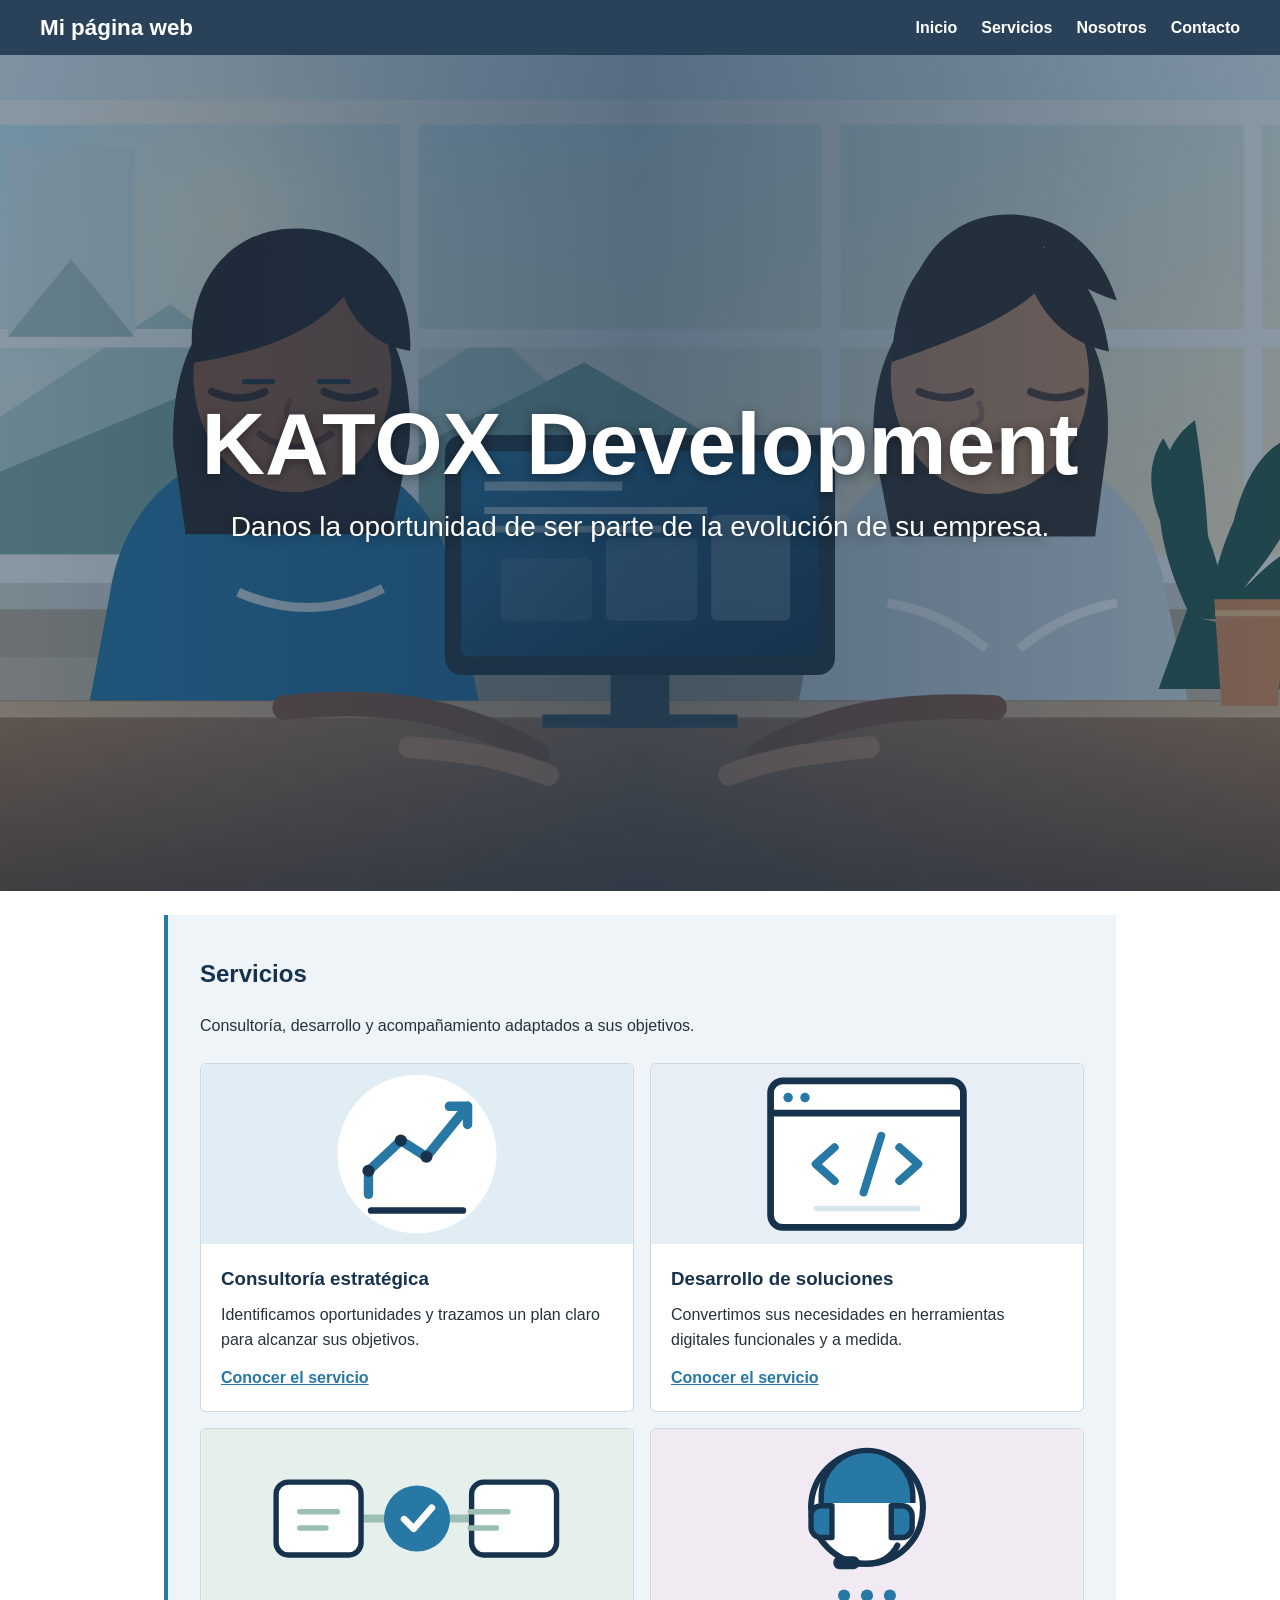
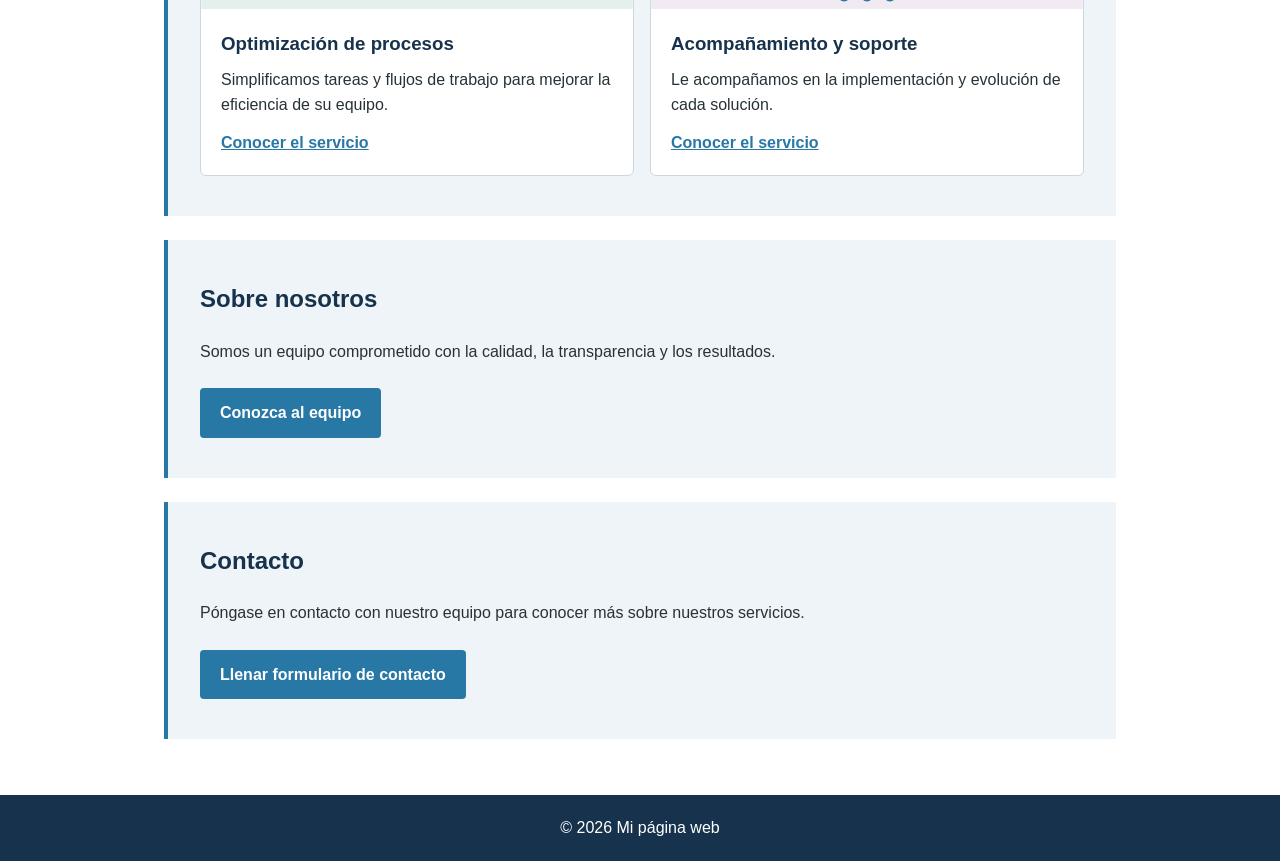
<file: index.html>
<!DOCTYPE html>
<html lang="es">

<head>
    <meta charset="UTF-8">
    <meta name="viewport" content="width=device-width, initial-scale=1.0">
    <title>KATOX Development</title>
    <link rel="stylesheet" href="styles/styles.css">
</head>

<body>
    <header class="home-header">
        <h1>Mi página web</h1>
        <nav aria-label="Navegación principal">
            <ul>
                <li><a href="#inicio">Inicio</a></li>
                <li><a href="#servicios">Servicios</a></li>
                <li><a href="nosotros.html">Nosotros</a></li>
                <li><a href="contacto.html">Contacto</a></li>
            </ul>
        </nav>
    </header>

    <main class="home-main">
        <section id="inicio" class="hero">
            <img class="hero-image" src="images/katox-hero.svg" alt="Dos profesionales de distintas etnias revisan juntos una pantalla en una oficina moderna iluminada por el día">
            <div class="hero-content">
                <h2>KATOX Development</h2>
                <p>Danos la oportunidad de ser parte de la evolución de su empresa.</p>
            </div>
        </section>

        <section id="servicios">
            <h2>Servicios</h2>
            <p>Consultoría, desarrollo y acompañamiento adaptados a sus objetivos.</p>
            <div class="service-grid">
                <article class="service-card">
                    <img src="images/consultoria.svg" alt="Ilustración de planificación y estrategia">
                    <div class="service-card-content">
                        <h3>Consultoría estratégica</h3>
                        <p>Identificamos oportunidades y trazamos un plan claro para alcanzar sus objetivos.</p>
                        <a href="servicios.html#consultoria">Conocer el servicio</a>
                    </div>
                </article>
                <article class="service-card">
                    <img src="images/desarrollo.svg" alt="Ilustración de desarrollo de una solución digital">
                    <div class="service-card-content">
                        <h3>Desarrollo de soluciones</h3>
                        <p>Convertimos sus necesidades en herramientas digitales funcionales y a medida.</p>
                        <a href="servicios.html#desarrollo">Conocer el servicio</a>
                    </div>
                </article>
                <article class="service-card">
                    <img src="images/optimizacion.svg" alt="Ilustración de procesos conectados y optimizados">
                    <div class="service-card-content">
                        <h3>Optimización de procesos</h3>
                        <p>Simplificamos tareas y flujos de trabajo para mejorar la eficiencia de su equipo.</p>
                        <a href="servicios.html#optimizacion">Conocer el servicio</a>
                    </div>
                </article>
                <article class="service-card">
                    <img src="images/acompanamiento.svg" alt="Ilustración de acompañamiento y soporte">
                    <div class="service-card-content">
                        <h3>Acompañamiento y soporte</h3>
                        <p>Le acompañamos en la implementación y evolución de cada solución.</p>
                        <a href="servicios.html#acompanamiento">Conocer el servicio</a>
                    </div>
                </article>
            </div>
        </section>

        <section id="nosotros">
            <h2>Sobre nosotros</h2>
            <p>Somos un equipo comprometido con la calidad, la transparencia y los resultados.</p>
            <a class="button-link" href="nosotros.html">Conozca al equipo</a>
        </section>

        <section id="contacto">
            <h2>Contacto</h2>
            <p>Póngase en contacto con nuestro equipo para conocer más sobre nuestros servicios.</p>
            <a class="button-link" href="contacto.html">Llenar formulario de contacto</a>
        </section>
    </main>

    <footer>
        <p>&copy; 2026 Mi página web</p>
    </footer>

    <script src="scripts/script.js"></script>
</body>

</html>
</file>
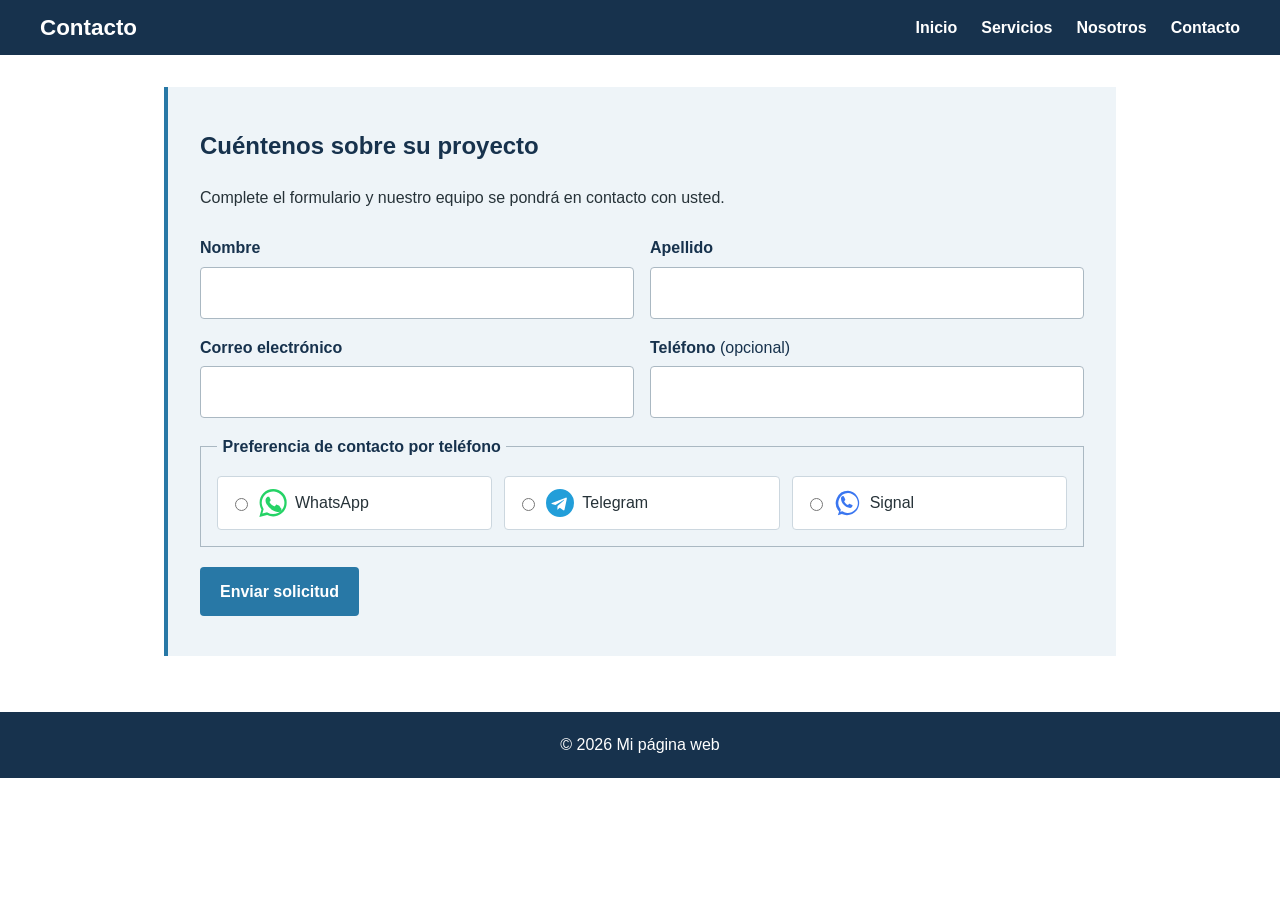
<file: contacto.html>
<!DOCTYPE html>
<html lang="es">

<head>
    <meta charset="UTF-8">
    <meta name="viewport" content="width=device-width, initial-scale=1.0">
    <title>Contacto | Mi página web</title>
    <link rel="stylesheet" href="styles/styles.css">
</head>

<body>
    <header>
        <h1>Contacto</h1>
        <nav aria-label="Navegación principal">
            <ul>
                <li><a href="index.html#inicio">Inicio</a></li>
                <li><a href="index.html#servicios">Servicios</a></li>
                <li><a href="nosotros.html">Nosotros</a></li>
                <li><a href="contacto.html">Contacto</a></li>
            </ul>
        </nav>
    </header>

    <main>
        <section>
            <h2>Cuéntenos sobre su proyecto</h2>
            <p>Complete el formulario y nuestro equipo se pondrá en contacto con usted.</p>
            <form class="contact-form" action="#" method="post">
                <div class="form-row">
                    <div class="form-field">
                        <label for="nombre">Nombre</label>
                        <input type="text" id="nombre" name="nombre" autocomplete="given-name" required>
                    </div>

                    <div class="form-field">
                        <label for="apellido">Apellido</label>
                        <input type="text" id="apellido" name="apellido" autocomplete="family-name" required>
                    </div>
                </div>

                <div class="form-row">
                    <div class="form-field">
                        <label for="email">Correo electrónico</label>
                        <input type="email" id="email" name="email" autocomplete="email" required>
                    </div>

                    <div class="form-field">
                        <label for="telefono">Teléfono <span>(opcional)</span></label>
                        <input type="tel" id="telefono" name="telefono" autocomplete="tel">
                    </div>
                </div>

                <fieldset class="contact-methods">
                    <legend>Preferencia de contacto por teléfono</legend>
                    <label class="contact-option">
                        <input type="radio" name="contacto_telefono" value="whatsapp">
                        <img class="service-logo" src="images/whatsapp.svg" alt="">
                        <span>WhatsApp</span>
                    </label>

                    <label class="contact-option">
                        <input type="radio" name="contacto_telefono" value="telegram">
                        <img class="service-logo" src="images/telegram.svg" alt="">
                        <span>Telegram</span>
                    </label>

                    <label class="contact-option">
                        <input type="radio" name="contacto_telefono" value="signal">
                        <img class="service-logo" src="images/signal.svg" alt="">
                        <span>Signal</span>
                    </label>
                </fieldset>

                <button type="submit">Enviar solicitud</button>
            </form>
        </section>
    </main>

    <footer>
        <p>&copy; 2026 Mi página web</p>
    </footer>

    <script src="scripts/script.js"></script>
</body>

</html>
</file>
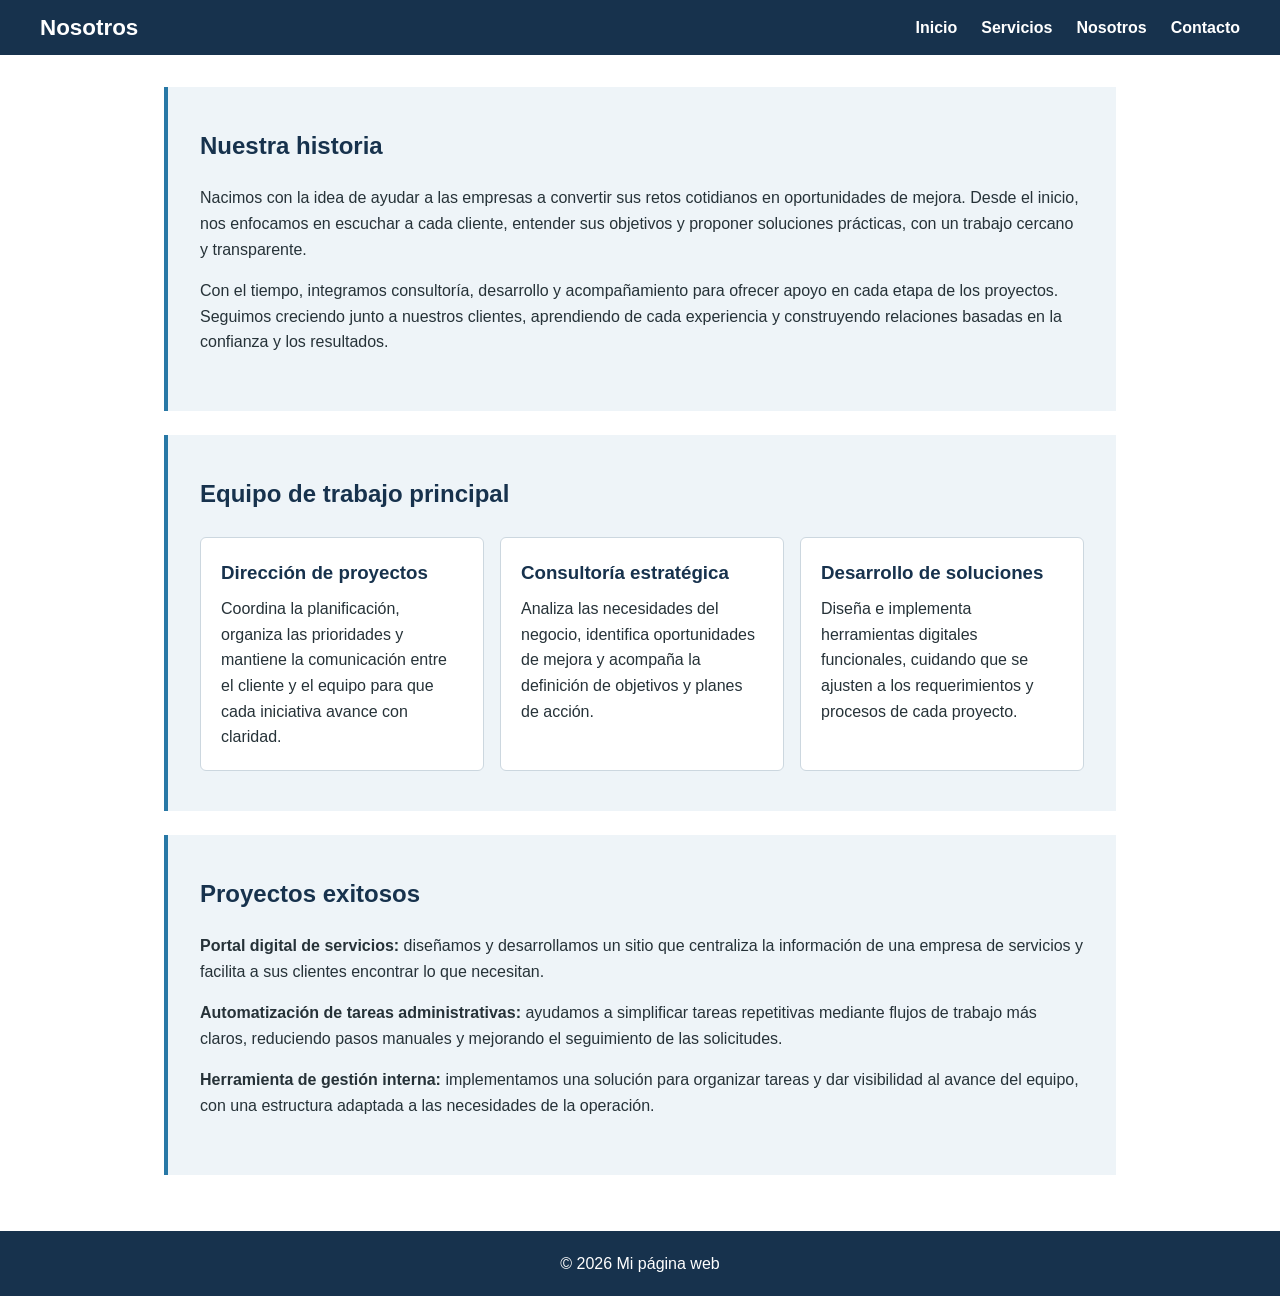
<file: nosotros.html>
<!DOCTYPE html>
<html lang="es">

<head>
    <meta charset="UTF-8">
    <meta name="viewport" content="width=device-width, initial-scale=1.0">
    <title>Nosotros | Mi página web</title>
    <link rel="stylesheet" href="styles/styles.css">
</head>

<body>
    <header>
        <h1>Nosotros</h1>
        <nav aria-label="Navegación principal">
            <ul>
                <li><a href="index.html#inicio">Inicio</a></li>
                <li><a href="index.html#servicios">Servicios</a></li>
                <li><a href="nosotros.html">Nosotros</a></li>
                <li><a href="contacto.html">Contacto</a></li>
            </ul>
        </nav>
    </header>

    <main>
        <section id="historia">
            <h2>Nuestra historia</h2>
            <p>Nacimos con la idea de ayudar a las empresas a convertir sus retos cotidianos en oportunidades de mejora. Desde el inicio, nos enfocamos en escuchar a cada cliente, entender sus objetivos y proponer soluciones prácticas, con un trabajo cercano y transparente.</p>
            <p>Con el tiempo, integramos consultoría, desarrollo y acompañamiento para ofrecer apoyo en cada etapa de los proyectos. Seguimos creciendo junto a nuestros clientes, aprendiendo de cada experiencia y construyendo relaciones basadas en la confianza y los resultados.</p>
        </section>

        <section id="equipo">
            <h2>Equipo de trabajo principal</h2>
            <div class="team-grid">
                <article class="team-card">
                    <h3>Dirección de proyectos</h3>
                    <p>Coordina la planificación, organiza las prioridades y mantiene la comunicación entre el cliente y el equipo para que cada iniciativa avance con claridad.</p>
                </article>
                <article class="team-card">
                    <h3>Consultoría estratégica</h3>
                    <p>Analiza las necesidades del negocio, identifica oportunidades de mejora y acompaña la definición de objetivos y planes de acción.</p>
                </article>
                <article class="team-card">
                    <h3>Desarrollo de soluciones</h3>
                    <p>Diseña e implementa herramientas digitales funcionales, cuidando que se ajusten a los requerimientos y procesos de cada proyecto.</p>
                </article>
            </div>
        </section>

        <section id="proyectos">
            <h2>Proyectos exitosos</h2>
            <p><strong>Portal digital de servicios:</strong> diseñamos y desarrollamos un sitio que centraliza la información de una empresa de servicios y facilita a sus clientes encontrar lo que necesitan.</p>
            <p><strong>Automatización de tareas administrativas:</strong> ayudamos a simplificar tareas repetitivas mediante flujos de trabajo más claros, reduciendo pasos manuales y mejorando el seguimiento de las solicitudes.</p>
            <p><strong>Herramienta de gestión interna:</strong> implementamos una solución para organizar tareas y dar visibilidad al avance del equipo, con una estructura adaptada a las necesidades de la operación.</p>
        </section>
    </main>

    <footer>
        <p>&copy; 2026 Mi página web</p>
    </footer>
</body>

</html>
</file>
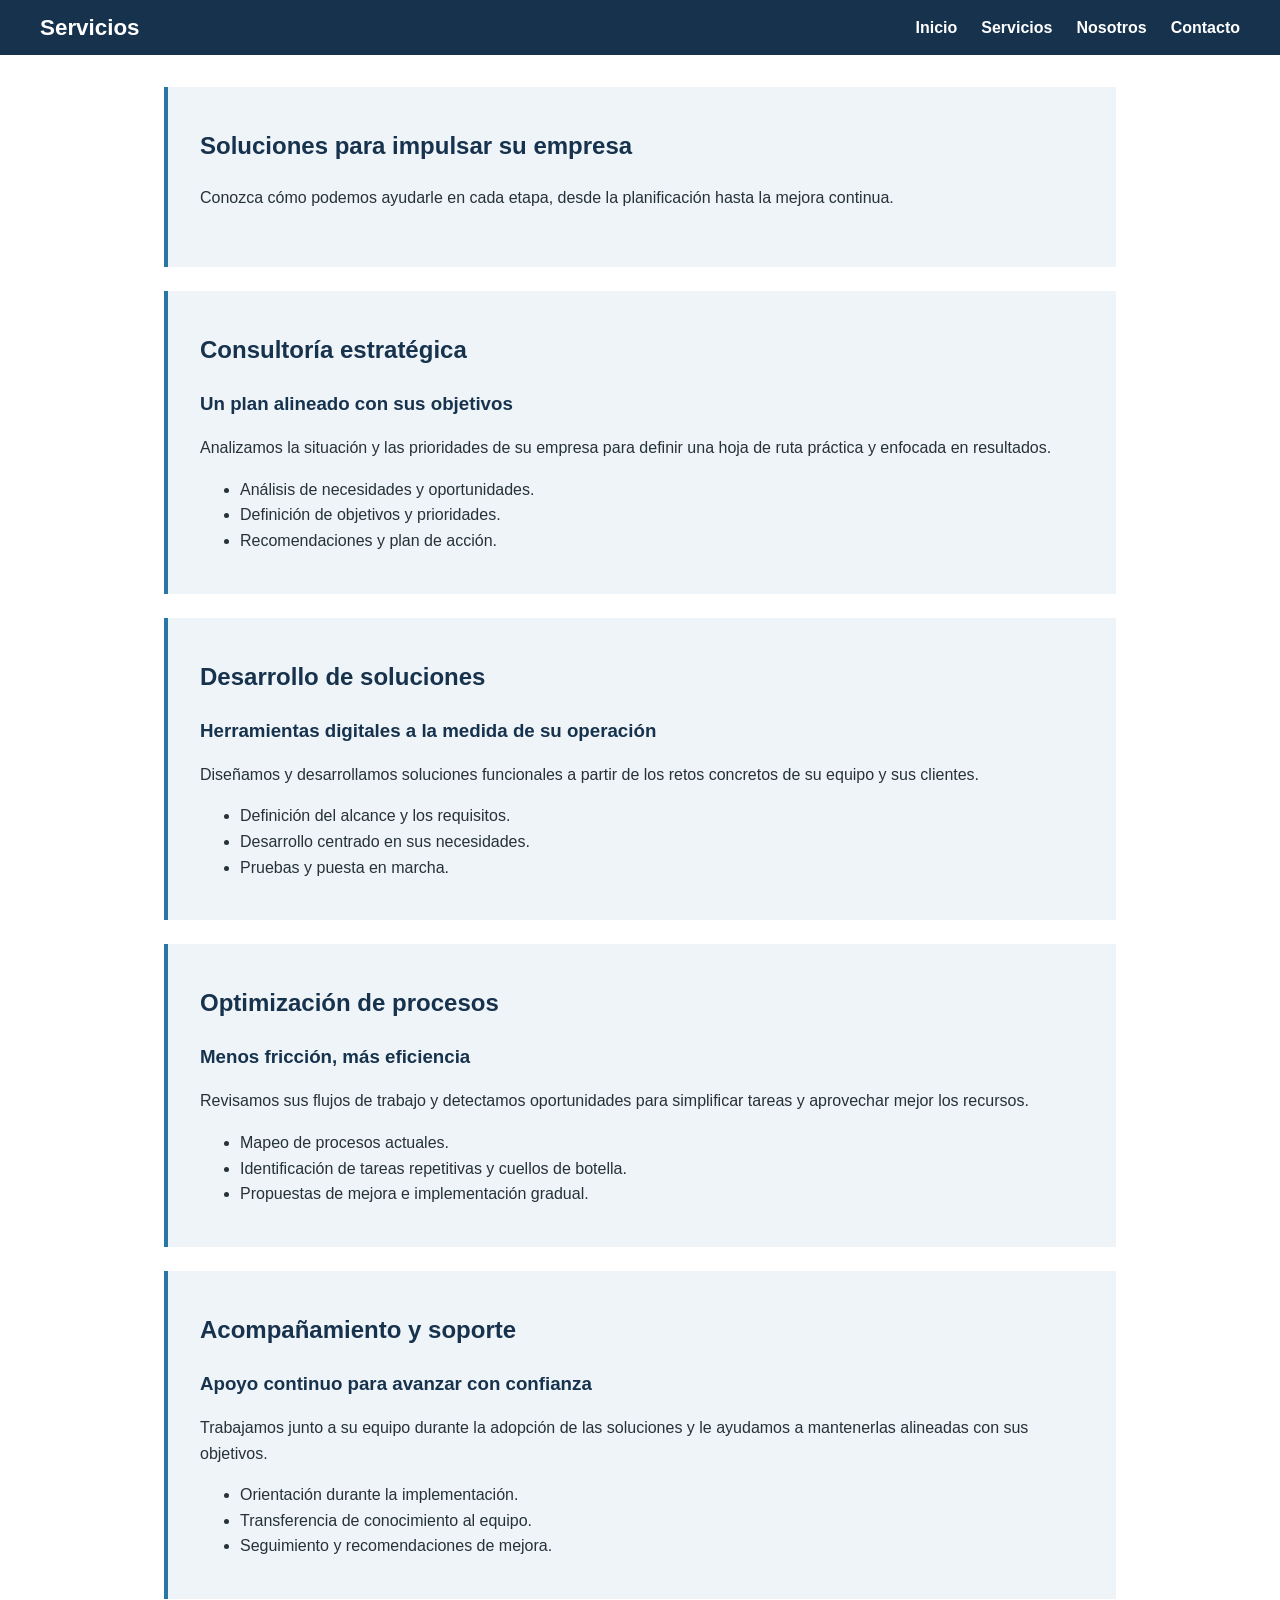
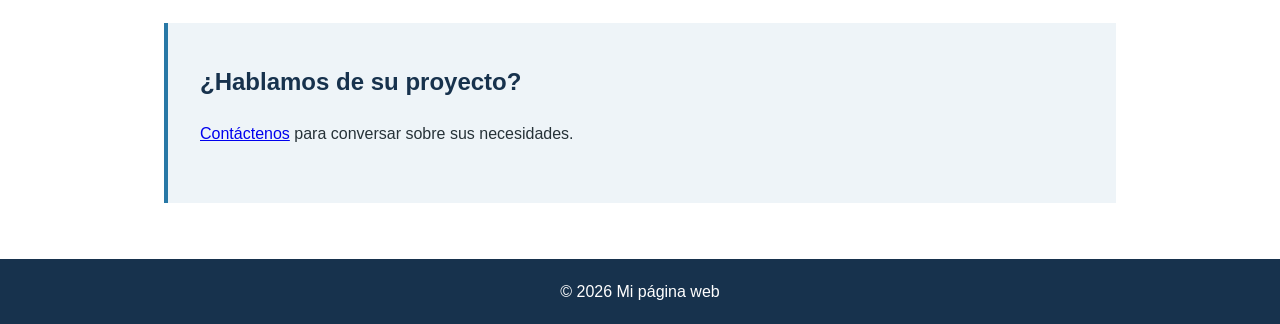
<file: servicios.html>
<!DOCTYPE html>
<html lang="es">

<head>
    <meta charset="UTF-8">
    <meta name="viewport" content="width=device-width, initial-scale=1.0">
    <title>Servicios | Mi página web</title>
    <link rel="stylesheet" href="styles/styles.css">
</head>

<body>
    <header>
        <h1>Servicios</h1>
        <nav aria-label="Navegación principal">
            <ul>
                <li><a href="index.html#inicio">Inicio</a></li>
                <li><a href="index.html#servicios">Servicios</a></li>
                <li><a href="nosotros.html">Nosotros</a></li>
                <li><a href="contacto.html">Contacto</a></li>
            </ul>
        </nav>
    </header>

    <main>
        <section>
            <h2>Soluciones para impulsar su empresa</h2>
            <p>Conozca cómo podemos ayudarle en cada etapa, desde la planificación hasta la mejora continua.</p>
        </section>

        <section class="service-detail" id="consultoria">
            <h2>Consultoría estratégica</h2>
            <h3>Un plan alineado con sus objetivos</h3>
            <p>Analizamos la situación y las prioridades de su empresa para definir una hoja de ruta práctica y enfocada en resultados.</p>
            <ul>
                <li>Análisis de necesidades y oportunidades.</li>
                <li>Definición de objetivos y prioridades.</li>
                <li>Recomendaciones y plan de acción.</li>
            </ul>
        </section>

        <section class="service-detail" id="desarrollo">
            <h2>Desarrollo de soluciones</h2>
            <h3>Herramientas digitales a la medida de su operación</h3>
            <p>Diseñamos y desarrollamos soluciones funcionales a partir de los retos concretos de su equipo y sus clientes.</p>
            <ul>
                <li>Definición del alcance y los requisitos.</li>
                <li>Desarrollo centrado en sus necesidades.</li>
                <li>Pruebas y puesta en marcha.</li>
            </ul>
        </section>

        <section class="service-detail" id="optimizacion">
            <h2>Optimización de procesos</h2>
            <h3>Menos fricción, más eficiencia</h3>
            <p>Revisamos sus flujos de trabajo y detectamos oportunidades para simplificar tareas y aprovechar mejor los recursos.</p>
            <ul>
                <li>Mapeo de procesos actuales.</li>
                <li>Identificación de tareas repetitivas y cuellos de botella.</li>
                <li>Propuestas de mejora e implementación gradual.</li>
            </ul>
        </section>

        <section class="service-detail" id="acompanamiento">
            <h2>Acompañamiento y soporte</h2>
            <h3>Apoyo continuo para avanzar con confianza</h3>
            <p>Trabajamos junto a su equipo durante la adopción de las soluciones y le ayudamos a mantenerlas alineadas con sus objetivos.</p>
            <ul>
                <li>Orientación durante la implementación.</li>
                <li>Transferencia de conocimiento al equipo.</li>
                <li>Seguimiento y recomendaciones de mejora.</li>
            </ul>
        </section>

        <section>
            <h2>¿Hablamos de su proyecto?</h2>
            <p><a href="contacto.html">Contáctenos</a> para conversar sobre sus necesidades.</p>
        </section>
    </main>

    <footer>
        <p>&copy; 2026 Mi página web</p>
    </footer>
</body>

</html>
</file>
<file: styles/styles.css>
:root {
    --navy: #17324d;
    --blue: #2878a6;
    --light-blue: #eef4f8;
    --text: #263238;
    --white: #ffffff;
}

* {
    box-sizing: border-box;
}

html {
    scroll-behavior: smooth;
}

body {
    margin: 0;
    font-family: Arial, Helvetica, sans-serif;
    color: var(--text);
    background: var(--white);
    line-height: 1.6;
}

header {
    position: sticky;
    z-index: 10;
    top: 0;
    display: flex;
    align-items: center;
    justify-content: space-between;
    gap: 1rem;
    background: var(--navy);
    color: var(--white);
    padding: 0.6rem max(1.25rem, calc((100% - 1200px) / 2));
}

.home-header {
    background: rgba(23, 50, 77, 0.92);
}

header h1 {
    margin: 0;
    font-size: 1.4rem;
    white-space: nowrap;
}

nav {
    margin-left: auto;
}

nav ul {
    display: flex;
    justify-content: flex-end;
    gap: clamp(0.75rem, 2vw, 1.5rem);
    margin: 0;
    padding: 0;
    list-style: none;
}

nav a {
    color: var(--white);
    font-weight: 600;
    text-decoration: none;
}

nav a:hover,
nav a:focus {
    text-decoration: underline;
}

main {
    max-width: 1000px;
    margin: 0 auto;
    padding: 2rem 1.5rem;
}

.home-main {
    padding-top: 0;
}

section {
    padding: 2.5rem 2rem;
    border-left: 4px solid var(--blue);
    background: var(--light-blue);
    margin-bottom: 1.5rem;
    scroll-margin-top: 5rem;
}

section h2 {
    margin-top: 0;
    color: var(--navy);
}

.hero {
    position: relative;
    display: flex;
    width: 100vw;
    min-height: calc(100vh - 4rem);
    min-height: calc(100svh - 4rem);
    margin: 0 calc(50% - 50vw) 1.5rem;
    padding: 2rem 1.5rem;
    align-items: center;
    justify-content: center;
    overflow: hidden;
    border: 0;
    background: var(--navy);
    text-align: center;
}

.hero::after {
    position: absolute;
    inset: 0;
    background: linear-gradient(90deg, rgba(23, 50, 77, 0.48), rgba(23, 50, 77, 0.68), rgba(23, 50, 77, 0.48));
    content: "";
}

.hero-image {
    position: absolute;
    inset: 0;
    width: 100%;
    height: 100%;
    object-fit: cover;
    object-position: center;
}

.hero-content {
    position: relative;
    z-index: 1;
    max-width: 900px;
    color: var(--white);
    text-shadow: 0 2px 12px rgba(0, 0, 0, 0.4);
}

.hero-content h2 {
    margin: 0 0 0.75rem;
    color: var(--white);
    font-size: clamp(2.5rem, 7vw, 5.5rem);
    line-height: 1.1;
}

.hero-content p {
    margin: 0;
    font-size: clamp(1.1rem, 2.5vw, 1.75rem);
}

.service-grid {
    display: grid;
    grid-template-columns: repeat(2, minmax(0, 1fr));
    gap: 1rem;
    margin-top: 1.5rem;
}

.service-card {
    overflow: hidden;
    border: 1px solid #ccd7df;
    border-radius: 6px;
    background: var(--white);
}

.service-card > img {
    display: block;
    width: 100%;
    height: 180px;
    object-fit: cover;
}

.service-card-content {
    padding: 1.25rem;
}

.service-card h3,
.service-detail h3 {
    margin: 0 0 0.5rem;
    color: var(--navy);
}

.service-card p {
    margin: 0 0 0.75rem;
}

.service-card a,
.service-detail a {
    color: var(--blue);
    font-weight: 700;
}

.service-detail ul {
    margin-bottom: 0;
}

.team-grid {
    display: grid;
    grid-template-columns: repeat(3, minmax(0, 1fr));
    gap: 1rem;
    margin-top: 1.5rem;
}

.team-card {
    padding: 1.25rem;
    border: 1px solid #ccd7df;
    border-radius: 6px;
    background: var(--white);
}

.team-card h3 {
    margin: 0 0 0.5rem;
    color: var(--navy);
}

.team-card p {
    margin: 0;
}

.contact-form {
    margin-top: 1.5rem;
}

.button-link {
    display: inline-block;
    margin-top: 0.5rem;
    border-radius: 4px;
    padding: 0.75rem 1.25rem;
    background: var(--blue);
    color: var(--white);
    font-weight: 700;
    text-decoration: none;
}

.button-link:hover,
.button-link:focus {
    background: var(--navy);
}

.form-row {
    display: grid;
    grid-template-columns: repeat(2, minmax(0, 1fr));
    gap: 1rem;
    margin-bottom: 1rem;
}

.form-field {
    display: flex;
    flex-direction: column;
    gap: 0.4rem;
}

.form-field label,
.contact-methods legend {
    font-weight: 700;
    color: var(--navy);
}

.form-field label span {
    font-weight: 400;
}

.form-field input {
    width: 100%;
    border: 1px solid #aab8c2;
    border-radius: 4px;
    padding: 0.75rem;
    font: inherit;
    background: var(--white);
}

.form-field input:focus {
    border-color: var(--blue);
    outline: 2px solid rgba(40, 120, 166, 0.2);
}

.contact-methods {
    display: grid;
    grid-template-columns: repeat(3, minmax(0, 1fr));
    gap: 0.75rem;
    margin: 0 0 1.25rem;
    padding: 1rem;
    border: 1px solid #aab8c2;
}

.contact-methods legend {
    padding: 0 0.35rem;
}

.contact-option {
    display: flex;
    align-items: center;
    gap: 0.5rem;
    padding: 0.75rem;
    border: 1px solid #ccd7df;
    border-radius: 4px;
    background: var(--white);
    cursor: pointer;
}

.contact-option:has(input:checked) {
    border-color: var(--blue);
    box-shadow: 0 0 0 2px rgba(40, 120, 166, 0.15);
}

.service-logo {
    width: 28px;
    height: 28px;
    flex: 0 0 28px;
}

.contact-form button {
    border: 0;
    border-radius: 4px;
    padding: 0.75rem 1.25rem;
    background: var(--blue);
    color: var(--white);
    font: inherit;
    font-weight: 700;
    cursor: pointer;
}

.contact-form button:hover,
.contact-form button:focus {
    background: var(--navy);
}

footer {
    background: var(--navy);
    color: var(--white);
    text-align: center;
    padding: 1.25rem;
}

footer p {
    margin: 0;
}

@media (max-width: 600px) {
    header {
        flex-wrap: wrap;
        gap: 0.35rem 1rem;
        padding: 0.5rem 1rem;
    }

    header h1 {
        font-size: 1.2rem;
    }

    nav {
        flex: 1 1 auto;
    }

    nav ul {
        flex-wrap: wrap;
        gap: 0.25rem 0.75rem;
    }

    .home-main {
        padding-top: 0;
    }

    .hero {
        min-height: calc(100vh - 4.5rem);
        min-height: calc(100svh - 4.5rem);
    }

    section {
        padding: 2rem 1.25rem;
    }

    .form-row,
    .contact-methods {
        grid-template-columns: 1fr;
    }

    .service-grid {
        grid-template-columns: 1fr;
    }

    .team-grid {
        grid-template-columns: 1fr;
    }
}
</file>
